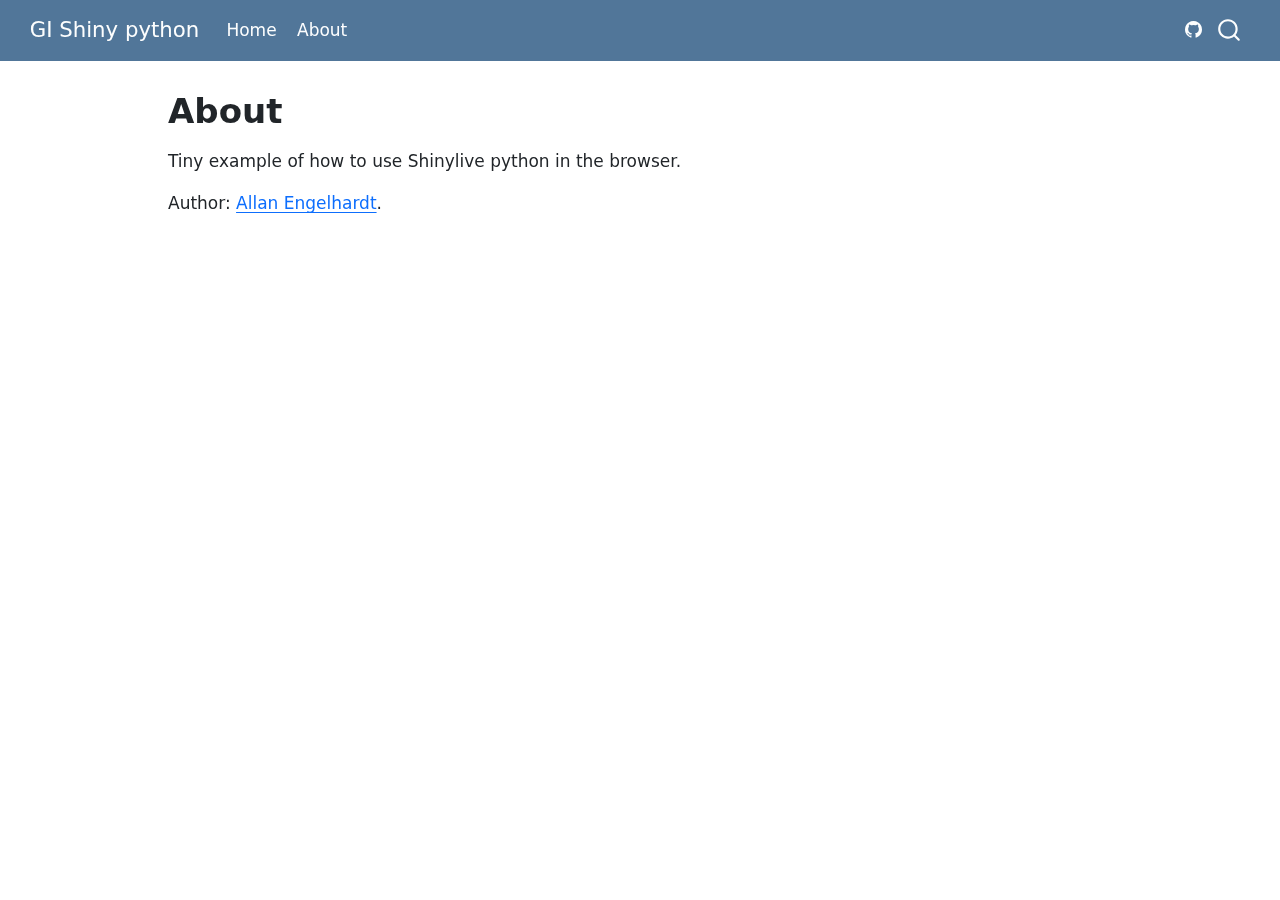
<file: docs/about.html>
<!DOCTYPE html>
<html xmlns="http://www.w3.org/1999/xhtml" lang="en" xml:lang="en"><head>

<meta charset="utf-8">
<meta name="generator" content="quarto-1.5.57">

<meta name="viewport" content="width=device-width, initial-scale=1.0, user-scalable=yes">


<title>About – GI Shiny python</title>
<style>
code{white-space: pre-wrap;}
span.smallcaps{font-variant: small-caps;}
div.columns{display: flex; gap: min(4vw, 1.5em);}
div.column{flex: auto; overflow-x: auto;}
div.hanging-indent{margin-left: 1.5em; text-indent: -1.5em;}
ul.task-list{list-style: none;}
ul.task-list li input[type="checkbox"] {
  width: 0.8em;
  margin: 0 0.8em 0.2em -1em; /* quarto-specific, see https://github.com/quarto-dev/quarto-cli/issues/4556 */ 
  vertical-align: middle;
}
</style>


<script src="site_libs/quarto-nav/quarto-nav.js"></script>
<script src="site_libs/quarto-nav/headroom.min.js"></script>
<script src="site_libs/clipboard/clipboard.min.js"></script>
<script src="site_libs/quarto-search/autocomplete.umd.js"></script>
<script src="site_libs/quarto-search/fuse.min.js"></script>
<script src="site_libs/quarto-search/quarto-search.js"></script>
<meta name="quarto:offset" content="./">
<script src="site_libs/quarto-html/quarto.js"></script>
<script src="site_libs/quarto-html/popper.min.js"></script>
<script src="site_libs/quarto-html/tippy.umd.min.js"></script>
<script src="site_libs/quarto-html/anchor.min.js"></script>
<link href="site_libs/quarto-html/tippy.css" rel="stylesheet">
<link href="site_libs/quarto-html/quarto-syntax-highlighting.css" rel="stylesheet" id="quarto-text-highlighting-styles">
<script src="site_libs/bootstrap/bootstrap.min.js"></script>
<link href="site_libs/bootstrap/bootstrap-icons.css" rel="stylesheet">
<link href="site_libs/bootstrap/bootstrap.min.css" rel="stylesheet" id="quarto-bootstrap" data-mode="light">
<script id="quarto-search-options" type="application/json">{
  "location": "navbar",
  "copy-button": false,
  "collapse-after": 3,
  "panel-placement": "end",
  "type": "overlay",
  "limit": 50,
  "keyboard-shortcut": [
    "f",
    "/",
    "s"
  ],
  "show-item-context": false,
  "language": {
    "search-no-results-text": "No results",
    "search-matching-documents-text": "matching documents",
    "search-copy-link-title": "Copy link to search",
    "search-hide-matches-text": "Hide additional matches",
    "search-more-match-text": "more match in this document",
    "search-more-matches-text": "more matches in this document",
    "search-clear-button-title": "Clear",
    "search-text-placeholder": "",
    "search-detached-cancel-button-title": "Cancel",
    "search-submit-button-title": "Submit",
    "search-label": "Search"
  }
}</script>


<link rel="stylesheet" href="styles.css">
</head>

<body class="nav-fixed">

<div id="quarto-search-results"></div>
  <header id="quarto-header" class="headroom fixed-top">
    <nav class="navbar navbar-expand-lg " data-bs-theme="dark">
      <div class="navbar-container container-fluid">
      <div class="navbar-brand-container mx-auto">
    <a class="navbar-brand" href="./index.html">
    <span class="navbar-title">GI Shiny python</span>
    </a>
  </div>
            <div id="quarto-search" class="" title="Search"></div>
          <button class="navbar-toggler" type="button" data-bs-toggle="collapse" data-bs-target="#navbarCollapse" aria-controls="navbarCollapse" role="menu" aria-expanded="false" aria-label="Toggle navigation" onclick="if (window.quartoToggleHeadroom) { window.quartoToggleHeadroom(); }">
  <span class="navbar-toggler-icon"></span>
</button>
          <div class="collapse navbar-collapse" id="navbarCollapse">
            <ul class="navbar-nav navbar-nav-scroll me-auto">
  <li class="nav-item">
    <a class="nav-link" href="./index.html"> 
<span class="menu-text">Home</span></a>
  </li>  
  <li class="nav-item">
    <a class="nav-link active" href="./about.html" aria-current="page"> 
<span class="menu-text">About</span></a>
  </li>  
</ul>
          </div> <!-- /navcollapse -->
            <div class="quarto-navbar-tools">
    <a href="https://github.com/cybaea/GI-Shiny-python" title="" class="quarto-navigation-tool px-1" aria-label=""><i class="bi bi-github"></i></a>
</div>
      </div> <!-- /container-fluid -->
    </nav>
</header>
<!-- content -->
<div id="quarto-content" class="quarto-container page-columns page-rows-contents page-layout-article page-navbar">
<!-- sidebar -->
<!-- margin-sidebar -->
    <div id="quarto-margin-sidebar" class="sidebar margin-sidebar zindex-bottom">
        
    </div>
<!-- main -->
<main class="content" id="quarto-document-content">

<header id="title-block-header" class="quarto-title-block default">
<div class="quarto-title">
<h1 class="title">About</h1>
</div>



<div class="quarto-title-meta">

    
  
    
  </div>
  


</header>


<p>Tiny example of how to use Shinylive python in the browser.</p>
<p>Author: <a href="https://github.com/cybaea">Allan Engelhardt</a>.</p>



</main> <!-- /main -->
<script id="quarto-html-after-body" type="application/javascript">
window.document.addEventListener("DOMContentLoaded", function (event) {
  const toggleBodyColorMode = (bsSheetEl) => {
    const mode = bsSheetEl.getAttribute("data-mode");
    const bodyEl = window.document.querySelector("body");
    if (mode === "dark") {
      bodyEl.classList.add("quarto-dark");
      bodyEl.classList.remove("quarto-light");
    } else {
      bodyEl.classList.add("quarto-light");
      bodyEl.classList.remove("quarto-dark");
    }
  }
  const toggleBodyColorPrimary = () => {
    const bsSheetEl = window.document.querySelector("link#quarto-bootstrap");
    if (bsSheetEl) {
      toggleBodyColorMode(bsSheetEl);
    }
  }
  toggleBodyColorPrimary();  
  const icon = "";
  const anchorJS = new window.AnchorJS();
  anchorJS.options = {
    placement: 'right',
    icon: icon
  };
  anchorJS.add('.anchored');
  const isCodeAnnotation = (el) => {
    for (const clz of el.classList) {
      if (clz.startsWith('code-annotation-')) {                     
        return true;
      }
    }
    return false;
  }
  const onCopySuccess = function(e) {
    // button target
    const button = e.trigger;
    // don't keep focus
    button.blur();
    // flash "checked"
    button.classList.add('code-copy-button-checked');
    var currentTitle = button.getAttribute("title");
    button.setAttribute("title", "Copied!");
    let tooltip;
    if (window.bootstrap) {
      button.setAttribute("data-bs-toggle", "tooltip");
      button.setAttribute("data-bs-placement", "left");
      button.setAttribute("data-bs-title", "Copied!");
      tooltip = new bootstrap.Tooltip(button, 
        { trigger: "manual", 
          customClass: "code-copy-button-tooltip",
          offset: [0, -8]});
      tooltip.show();    
    }
    setTimeout(function() {
      if (tooltip) {
        tooltip.hide();
        button.removeAttribute("data-bs-title");
        button.removeAttribute("data-bs-toggle");
        button.removeAttribute("data-bs-placement");
      }
      button.setAttribute("title", currentTitle);
      button.classList.remove('code-copy-button-checked');
    }, 1000);
    // clear code selection
    e.clearSelection();
  }
  const getTextToCopy = function(trigger) {
      const codeEl = trigger.previousElementSibling.cloneNode(true);
      for (const childEl of codeEl.children) {
        if (isCodeAnnotation(childEl)) {
          childEl.remove();
        }
      }
      return codeEl.innerText;
  }
  const clipboard = new window.ClipboardJS('.code-copy-button:not([data-in-quarto-modal])', {
    text: getTextToCopy
  });
  clipboard.on('success', onCopySuccess);
  if (window.document.getElementById('quarto-embedded-source-code-modal')) {
    // For code content inside modals, clipBoardJS needs to be initialized with a container option
    // TODO: Check when it could be a function (https://github.com/zenorocha/clipboard.js/issues/860)
    const clipboardModal = new window.ClipboardJS('.code-copy-button[data-in-quarto-modal]', {
      text: getTextToCopy,
      container: window.document.getElementById('quarto-embedded-source-code-modal')
    });
    clipboardModal.on('success', onCopySuccess);
  }
    var localhostRegex = new RegExp(/^(?:http|https):\/\/localhost\:?[0-9]*\//);
    var mailtoRegex = new RegExp(/^mailto:/);
      var filterRegex = new RegExp('/' + window.location.host + '/');
    var isInternal = (href) => {
        return filterRegex.test(href) || localhostRegex.test(href) || mailtoRegex.test(href);
    }
    // Inspect non-navigation links and adorn them if external
 	var links = window.document.querySelectorAll('a[href]:not(.nav-link):not(.navbar-brand):not(.toc-action):not(.sidebar-link):not(.sidebar-item-toggle):not(.pagination-link):not(.no-external):not([aria-hidden]):not(.dropdown-item):not(.quarto-navigation-tool):not(.about-link)');
    for (var i=0; i<links.length; i++) {
      const link = links[i];
      if (!isInternal(link.href)) {
        // undo the damage that might have been done by quarto-nav.js in the case of
        // links that we want to consider external
        if (link.dataset.originalHref !== undefined) {
          link.href = link.dataset.originalHref;
        }
      }
    }
  function tippyHover(el, contentFn, onTriggerFn, onUntriggerFn) {
    const config = {
      allowHTML: true,
      maxWidth: 500,
      delay: 100,
      arrow: false,
      appendTo: function(el) {
          return el.parentElement;
      },
      interactive: true,
      interactiveBorder: 10,
      theme: 'quarto',
      placement: 'bottom-start',
    };
    if (contentFn) {
      config.content = contentFn;
    }
    if (onTriggerFn) {
      config.onTrigger = onTriggerFn;
    }
    if (onUntriggerFn) {
      config.onUntrigger = onUntriggerFn;
    }
    window.tippy(el, config); 
  }
  const noterefs = window.document.querySelectorAll('a[role="doc-noteref"]');
  for (var i=0; i<noterefs.length; i++) {
    const ref = noterefs[i];
    tippyHover(ref, function() {
      // use id or data attribute instead here
      let href = ref.getAttribute('data-footnote-href') || ref.getAttribute('href');
      try { href = new URL(href).hash; } catch {}
      const id = href.replace(/^#\/?/, "");
      const note = window.document.getElementById(id);
      if (note) {
        return note.innerHTML;
      } else {
        return "";
      }
    });
  }
  const xrefs = window.document.querySelectorAll('a.quarto-xref');
  const processXRef = (id, note) => {
    // Strip column container classes
    const stripColumnClz = (el) => {
      el.classList.remove("page-full", "page-columns");
      if (el.children) {
        for (const child of el.children) {
          stripColumnClz(child);
        }
      }
    }
    stripColumnClz(note)
    if (id === null || id.startsWith('sec-')) {
      // Special case sections, only their first couple elements
      const container = document.createElement("div");
      if (note.children && note.children.length > 2) {
        container.appendChild(note.children[0].cloneNode(true));
        for (let i = 1; i < note.children.length; i++) {
          const child = note.children[i];
          if (child.tagName === "P" && child.innerText === "") {
            continue;
          } else {
            container.appendChild(child.cloneNode(true));
            break;
          }
        }
        if (window.Quarto?.typesetMath) {
          window.Quarto.typesetMath(container);
        }
        return container.innerHTML
      } else {
        if (window.Quarto?.typesetMath) {
          window.Quarto.typesetMath(note);
        }
        return note.innerHTML;
      }
    } else {
      // Remove any anchor links if they are present
      const anchorLink = note.querySelector('a.anchorjs-link');
      if (anchorLink) {
        anchorLink.remove();
      }
      if (window.Quarto?.typesetMath) {
        window.Quarto.typesetMath(note);
      }
      // TODO in 1.5, we should make sure this works without a callout special case
      if (note.classList.contains("callout")) {
        return note.outerHTML;
      } else {
        return note.innerHTML;
      }
    }
  }
  for (var i=0; i<xrefs.length; i++) {
    const xref = xrefs[i];
    tippyHover(xref, undefined, function(instance) {
      instance.disable();
      let url = xref.getAttribute('href');
      let hash = undefined; 
      if (url.startsWith('#')) {
        hash = url;
      } else {
        try { hash = new URL(url).hash; } catch {}
      }
      if (hash) {
        const id = hash.replace(/^#\/?/, "");
        const note = window.document.getElementById(id);
        if (note !== null) {
          try {
            const html = processXRef(id, note.cloneNode(true));
            instance.setContent(html);
          } finally {
            instance.enable();
            instance.show();
          }
        } else {
          // See if we can fetch this
          fetch(url.split('#')[0])
          .then(res => res.text())
          .then(html => {
            const parser = new DOMParser();
            const htmlDoc = parser.parseFromString(html, "text/html");
            const note = htmlDoc.getElementById(id);
            if (note !== null) {
              const html = processXRef(id, note);
              instance.setContent(html);
            } 
          }).finally(() => {
            instance.enable();
            instance.show();
          });
        }
      } else {
        // See if we can fetch a full url (with no hash to target)
        // This is a special case and we should probably do some content thinning / targeting
        fetch(url)
        .then(res => res.text())
        .then(html => {
          const parser = new DOMParser();
          const htmlDoc = parser.parseFromString(html, "text/html");
          const note = htmlDoc.querySelector('main.content');
          if (note !== null) {
            // This should only happen for chapter cross references
            // (since there is no id in the URL)
            // remove the first header
            if (note.children.length > 0 && note.children[0].tagName === "HEADER") {
              note.children[0].remove();
            }
            const html = processXRef(null, note);
            instance.setContent(html);
          } 
        }).finally(() => {
          instance.enable();
          instance.show();
        });
      }
    }, function(instance) {
    });
  }
      let selectedAnnoteEl;
      const selectorForAnnotation = ( cell, annotation) => {
        let cellAttr = 'data-code-cell="' + cell + '"';
        let lineAttr = 'data-code-annotation="' +  annotation + '"';
        const selector = 'span[' + cellAttr + '][' + lineAttr + ']';
        return selector;
      }
      const selectCodeLines = (annoteEl) => {
        const doc = window.document;
        const targetCell = annoteEl.getAttribute("data-target-cell");
        const targetAnnotation = annoteEl.getAttribute("data-target-annotation");
        const annoteSpan = window.document.querySelector(selectorForAnnotation(targetCell, targetAnnotation));
        const lines = annoteSpan.getAttribute("data-code-lines").split(",");
        const lineIds = lines.map((line) => {
          return targetCell + "-" + line;
        })
        let top = null;
        let height = null;
        let parent = null;
        if (lineIds.length > 0) {
            //compute the position of the single el (top and bottom and make a div)
            const el = window.document.getElementById(lineIds[0]);
            top = el.offsetTop;
            height = el.offsetHeight;
            parent = el.parentElement.parentElement;
          if (lineIds.length > 1) {
            const lastEl = window.document.getElementById(lineIds[lineIds.length - 1]);
            const bottom = lastEl.offsetTop + lastEl.offsetHeight;
            height = bottom - top;
          }
          if (top !== null && height !== null && parent !== null) {
            // cook up a div (if necessary) and position it 
            let div = window.document.getElementById("code-annotation-line-highlight");
            if (div === null) {
              div = window.document.createElement("div");
              div.setAttribute("id", "code-annotation-line-highlight");
              div.style.position = 'absolute';
              parent.appendChild(div);
            }
            div.style.top = top - 2 + "px";
            div.style.height = height + 4 + "px";
            div.style.left = 0;
            let gutterDiv = window.document.getElementById("code-annotation-line-highlight-gutter");
            if (gutterDiv === null) {
              gutterDiv = window.document.createElement("div");
              gutterDiv.setAttribute("id", "code-annotation-line-highlight-gutter");
              gutterDiv.style.position = 'absolute';
              const codeCell = window.document.getElementById(targetCell);
              const gutter = codeCell.querySelector('.code-annotation-gutter');
              gutter.appendChild(gutterDiv);
            }
            gutterDiv.style.top = top - 2 + "px";
            gutterDiv.style.height = height + 4 + "px";
          }
          selectedAnnoteEl = annoteEl;
        }
      };
      const unselectCodeLines = () => {
        const elementsIds = ["code-annotation-line-highlight", "code-annotation-line-highlight-gutter"];
        elementsIds.forEach((elId) => {
          const div = window.document.getElementById(elId);
          if (div) {
            div.remove();
          }
        });
        selectedAnnoteEl = undefined;
      };
        // Handle positioning of the toggle
    window.addEventListener(
      "resize",
      throttle(() => {
        elRect = undefined;
        if (selectedAnnoteEl) {
          selectCodeLines(selectedAnnoteEl);
        }
      }, 10)
    );
    function throttle(fn, ms) {
    let throttle = false;
    let timer;
      return (...args) => {
        if(!throttle) { // first call gets through
            fn.apply(this, args);
            throttle = true;
        } else { // all the others get throttled
            if(timer) clearTimeout(timer); // cancel #2
            timer = setTimeout(() => {
              fn.apply(this, args);
              timer = throttle = false;
            }, ms);
        }
      };
    }
      // Attach click handler to the DT
      const annoteDls = window.document.querySelectorAll('dt[data-target-cell]');
      for (const annoteDlNode of annoteDls) {
        annoteDlNode.addEventListener('click', (event) => {
          const clickedEl = event.target;
          if (clickedEl !== selectedAnnoteEl) {
            unselectCodeLines();
            const activeEl = window.document.querySelector('dt[data-target-cell].code-annotation-active');
            if (activeEl) {
              activeEl.classList.remove('code-annotation-active');
            }
            selectCodeLines(clickedEl);
            clickedEl.classList.add('code-annotation-active');
          } else {
            // Unselect the line
            unselectCodeLines();
            clickedEl.classList.remove('code-annotation-active');
          }
        });
      }
  const findCites = (el) => {
    const parentEl = el.parentElement;
    if (parentEl) {
      const cites = parentEl.dataset.cites;
      if (cites) {
        return {
          el,
          cites: cites.split(' ')
        };
      } else {
        return findCites(el.parentElement)
      }
    } else {
      return undefined;
    }
  };
  var bibliorefs = window.document.querySelectorAll('a[role="doc-biblioref"]');
  for (var i=0; i<bibliorefs.length; i++) {
    const ref = bibliorefs[i];
    const citeInfo = findCites(ref);
    if (citeInfo) {
      tippyHover(citeInfo.el, function() {
        var popup = window.document.createElement('div');
        citeInfo.cites.forEach(function(cite) {
          var citeDiv = window.document.createElement('div');
          citeDiv.classList.add('hanging-indent');
          citeDiv.classList.add('csl-entry');
          var biblioDiv = window.document.getElementById('ref-' + cite);
          if (biblioDiv) {
            citeDiv.innerHTML = biblioDiv.innerHTML;
          }
          popup.appendChild(citeDiv);
        });
        return popup.innerHTML;
      });
    }
  }
});
</script>
</div> <!-- /content -->




</body></html>
</file>
<file: docs/site_libs/quarto-html/tippy.css>
.tippy-box[data-animation=fade][data-state=hidden]{opacity:0}[data-tippy-root]{max-width:calc(100vw - 10px)}.tippy-box{position:relative;background-color:#333;color:#fff;border-radius:4px;font-size:14px;line-height:1.4;white-space:normal;outline:0;transition-property:transform,visibility,opacity}.tippy-box[data-placement^=top]>.tippy-arrow{bottom:0}.tippy-box[data-placement^=top]>.tippy-arrow:before{bottom:-7px;left:0;border-width:8px 8px 0;border-top-color:initial;transform-origin:center top}.tippy-box[data-placement^=bottom]>.tippy-arrow{top:0}.tippy-box[data-placement^=bottom]>.tippy-arrow:before{top:-7px;left:0;border-width:0 8px 8px;border-bottom-color:initial;transform-origin:center bottom}.tippy-box[data-placement^=left]>.tippy-arrow{right:0}.tippy-box[data-placement^=left]>.tippy-arrow:before{border-width:8px 0 8px 8px;border-left-color:initial;right:-7px;transform-origin:center left}.tippy-box[data-placement^=right]>.tippy-arrow{left:0}.tippy-box[data-placement^=right]>.tippy-arrow:before{left:-7px;border-width:8px 8px 8px 0;border-right-color:initial;transform-origin:center right}.tippy-box[data-inertia][data-state=visible]{transition-timing-function:cubic-bezier(.54,1.5,.38,1.11)}.tippy-arrow{width:16px;height:16px;color:#333}.tippy-arrow:before{content:"";position:absolute;border-color:transparent;border-style:solid}.tippy-content{position:relative;padding:5px 9px;z-index:1}
</file>
<file: docs/site_libs/quarto-html/quarto-syntax-highlighting.css>
/* quarto syntax highlight colors */
:root {
  --quarto-hl-ot-color: #003B4F;
  --quarto-hl-at-color: #657422;
  --quarto-hl-ss-color: #20794D;
  --quarto-hl-an-color: #5E5E5E;
  --quarto-hl-fu-color: #4758AB;
  --quarto-hl-st-color: #20794D;
  --quarto-hl-cf-color: #003B4F;
  --quarto-hl-op-color: #5E5E5E;
  --quarto-hl-er-color: #AD0000;
  --quarto-hl-bn-color: #AD0000;
  --quarto-hl-al-color: #AD0000;
  --quarto-hl-va-color: #111111;
  --quarto-hl-bu-color: inherit;
  --quarto-hl-ex-color: inherit;
  --quarto-hl-pp-color: #AD0000;
  --quarto-hl-in-color: #5E5E5E;
  --quarto-hl-vs-color: #20794D;
  --quarto-hl-wa-color: #5E5E5E;
  --quarto-hl-do-color: #5E5E5E;
  --quarto-hl-im-color: #00769E;
  --quarto-hl-ch-color: #20794D;
  --quarto-hl-dt-color: #AD0000;
  --quarto-hl-fl-color: #AD0000;
  --quarto-hl-co-color: #5E5E5E;
  --quarto-hl-cv-color: #5E5E5E;
  --quarto-hl-cn-color: #8f5902;
  --quarto-hl-sc-color: #5E5E5E;
  --quarto-hl-dv-color: #AD0000;
  --quarto-hl-kw-color: #003B4F;
}

/* other quarto variables */
:root {
  --quarto-font-monospace: SFMono-Regular, Menlo, Monaco, Consolas, "Liberation Mono", "Courier New", monospace;
}

pre > code.sourceCode > span {
  color: #003B4F;
}

code span {
  color: #003B4F;
}

code.sourceCode > span {
  color: #003B4F;
}

div.sourceCode,
div.sourceCode pre.sourceCode {
  color: #003B4F;
}

code span.ot {
  color: #003B4F;
  font-style: inherit;
}

code span.at {
  color: #657422;
  font-style: inherit;
}

code span.ss {
  color: #20794D;
  font-style: inherit;
}

code span.an {
  color: #5E5E5E;
  font-style: inherit;
}

code span.fu {
  color: #4758AB;
  font-style: inherit;
}

code span.st {
  color: #20794D;
  font-style: inherit;
}

code span.cf {
  color: #003B4F;
  font-weight: bold;
  font-style: inherit;
}

code span.op {
  color: #5E5E5E;
  font-style: inherit;
}

code span.er {
  color: #AD0000;
  font-style: inherit;
}

code span.bn {
  color: #AD0000;
  font-style: inherit;
}

code span.al {
  color: #AD0000;
  font-style: inherit;
}

code span.va {
  color: #111111;
  font-style: inherit;
}

code span.bu {
  font-style: inherit;
}

code span.ex {
  font-style: inherit;
}

code span.pp {
  color: #AD0000;
  font-style: inherit;
}

code span.in {
  color: #5E5E5E;
  font-style: inherit;
}

code span.vs {
  color: #20794D;
  font-style: inherit;
}

code span.wa {
  color: #5E5E5E;
  font-style: italic;
}

code span.do {
  color: #5E5E5E;
  font-style: italic;
}

code span.im {
  color: #00769E;
  font-style: inherit;
}

code span.ch {
  color: #20794D;
  font-style: inherit;
}

code span.dt {
  color: #AD0000;
  font-style: inherit;
}

code span.fl {
  color: #AD0000;
  font-style: inherit;
}

code span.co {
  color: #5E5E5E;
  font-style: inherit;
}

code span.cv {
  color: #5E5E5E;
  font-style: italic;
}

code span.cn {
  color: #8f5902;
  font-style: inherit;
}

code span.sc {
  color: #5E5E5E;
  font-style: inherit;
}

code span.dv {
  color: #AD0000;
  font-style: inherit;
}

code span.kw {
  color: #003B4F;
  font-weight: bold;
  font-style: inherit;
}

.prevent-inlining {
  content: "</";
}

/*# sourceMappingURL=debc5d5d77c3f9108843748ff7464032.css.map */
</file>
<file: docs/styles.css>
/* css styles */

.shinylive-viewer {
    margin-top:1ex;
}
</file>
